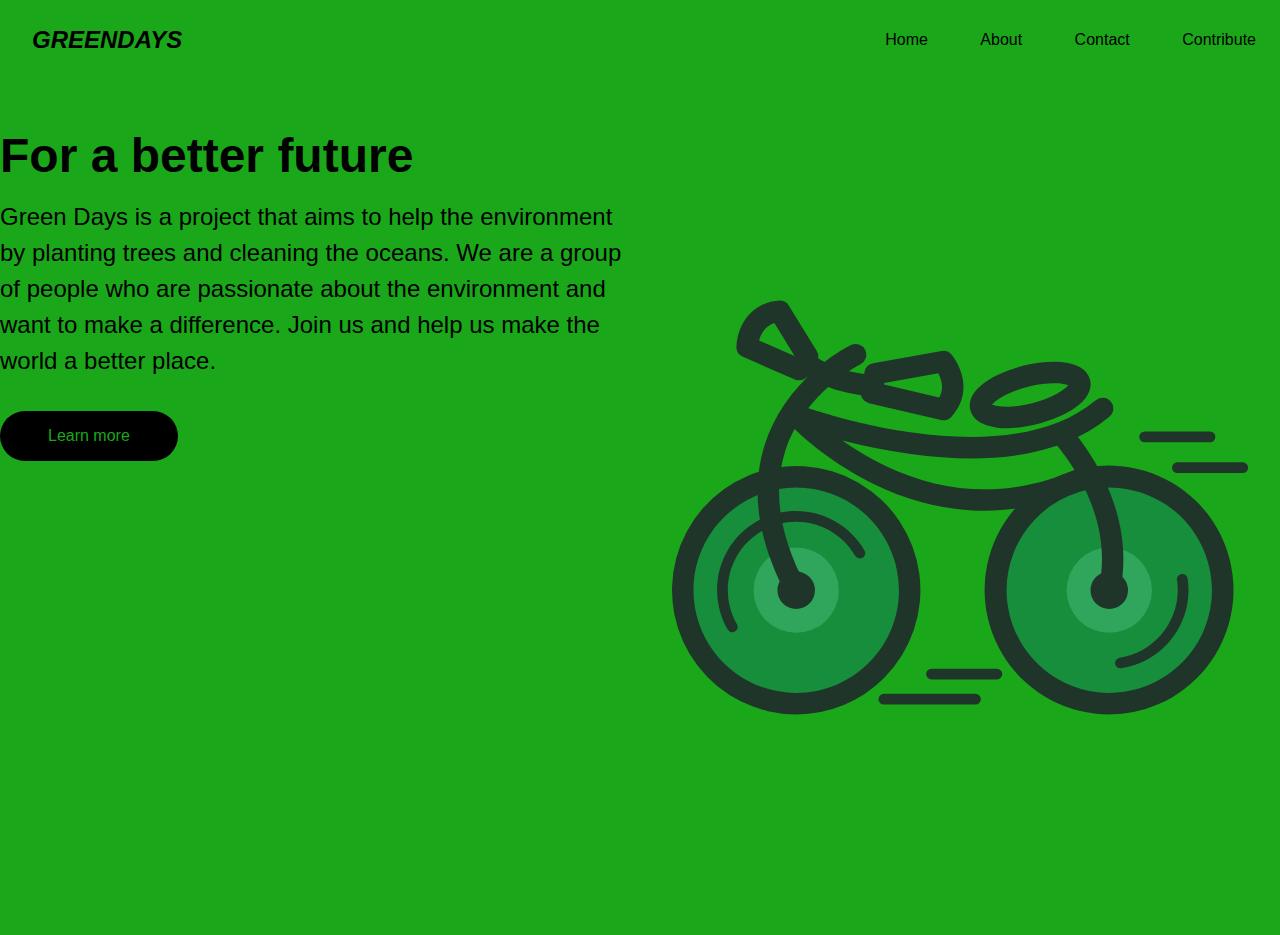
<file: srcs/requirements/portfolio/index.html>
<!DOCTYPE html>
<html lang="en">
<head>
	<meta charset="UTF-8">
	<meta name="viewport" content="width=device-width, initial-scale=1.0">
	<title>Green Days</title>
	<link rel="stylesheet" href="style.css">
</head>
<body>
	<nav>
		<div class="logo">GREENDAYS</div>
		<div class="nav-items">
			<a href="index.html">Home</a>
			<a href="about.html">About</a>
			<a href="contact.html">Contact</a>
			<a href="contribute.html">Contribute</a>
		</div>
	</nav>
	<section class="hero">
		<div class="hero-container">
			<div class="column-left">
				<h1>For a better future</h1>
				<p>Green Days is a project that aims to help the environment by planting trees and cleaning the oceans. We are a group of people who are passionate about the environment and want to make a difference. Join us and help us make the world a better place.</p>
				<button>Learn more</button>
			</div>
			<div class="column-right">
				<img src="assets/bike.svg" alt="lamp" class="hero-img">
			</div>
		</div>
	</section>
</body>
</html>
</file>
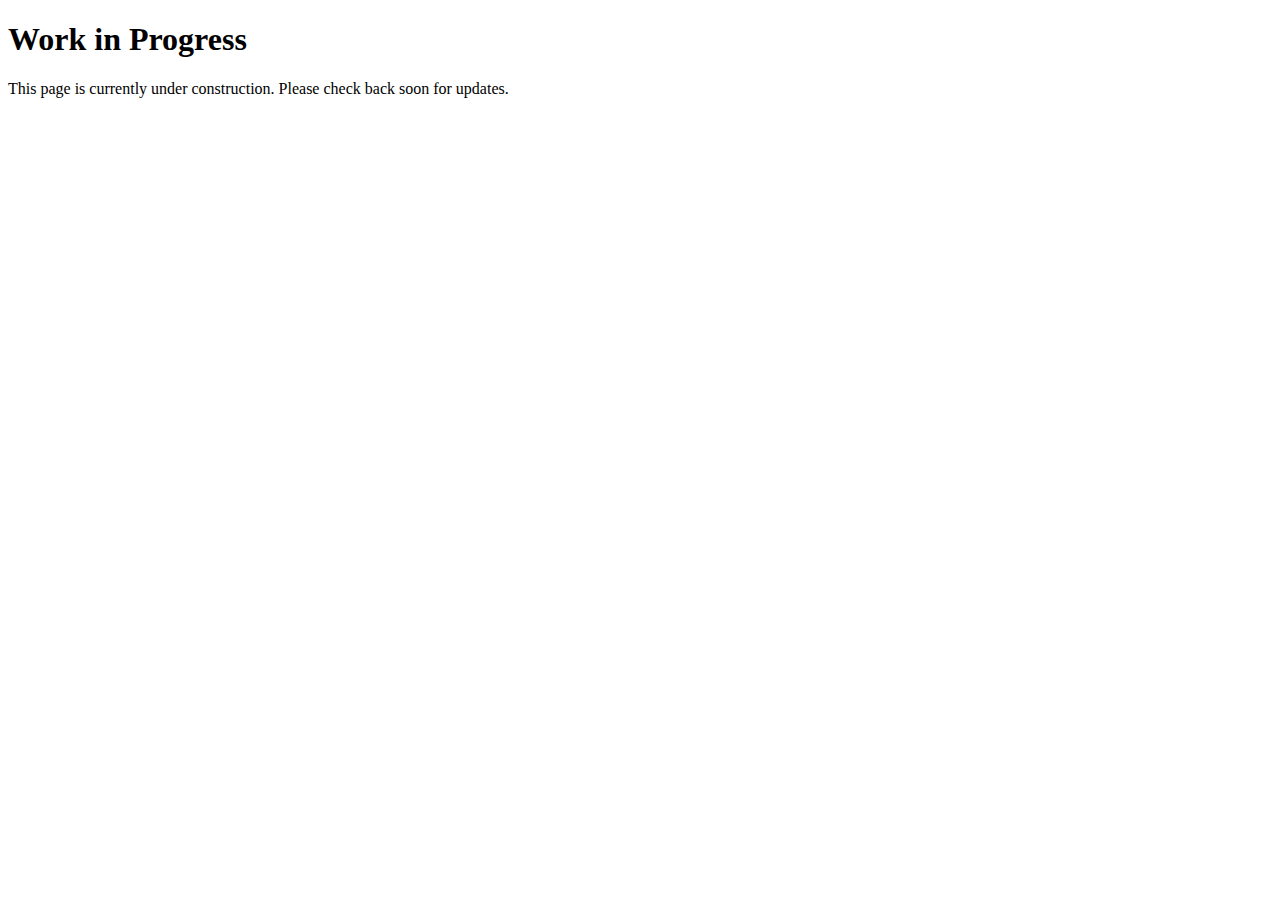
<file: srcs/requirements/portfolio/about.html>
<!DOCTYPE html>
<html lang="en">
<head>
    <meta charset="UTF-8">
    <meta name="viewport" content="width=device-width, initial-scale=1.0">
    <title>Work in Progress</title>
</head>
<body>
    <h1>Work in Progress</h1>
    <p>This page is currently under construction. Please check back soon for updates.</p>
</body>
</html>
</file>
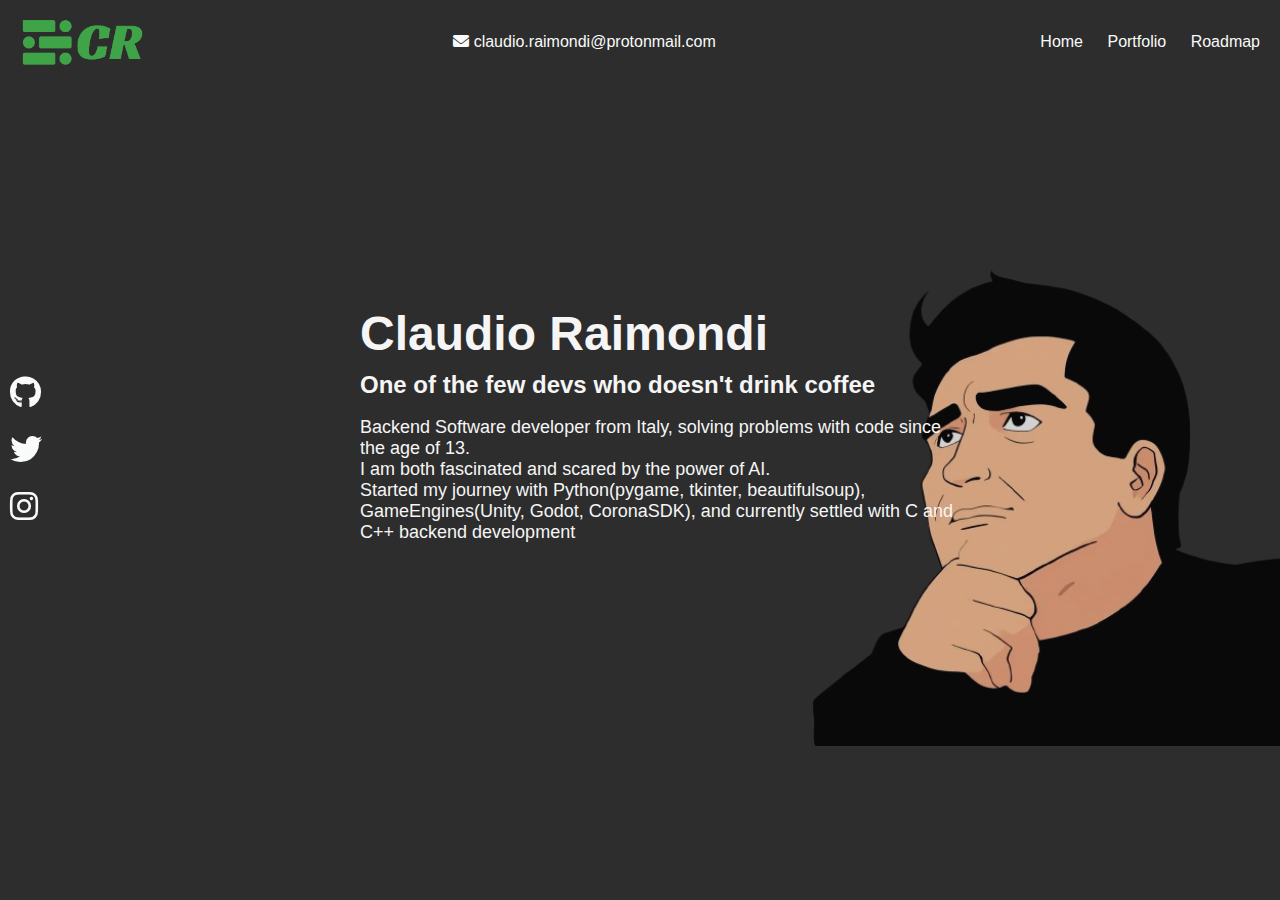
<file: srcs/requirements/wordpress/conf/website/home.html>
<!DOCTYPE html>
<html>
<head>
	<title>Home</title>
	<link rel="stylesheet" href="styles.css">
	<link rel="stylesheet" href="https://cdnjs.cloudflare.com/ajax/libs/font-awesome/6.0.0-beta3/css/all.min.css">
</head>
<body>
	<div class="top-header">
		<div class="logo">
			<img src="./logo.png" alt="Logo">
		</div>
		<div class="contact-info">
			<a href="mailto:claudio.raimondi@protonmail.com"><i class="fas fa-envelope"></i> claudio.raimondi@protonmail.com</a>
		</div>
		<div class="page-links">
			<a href="#home">Home</a>
			<a href="#portfolio">Portfolio</a>
			<a href="#roadmap">Roadmap</a>
		</div>
	</div>
	<div class="vertical-buttons">
		<a href="https://github.com/Raimo33" target="_blank"><i class="fab fa-github"></i></a>
		<a href="https://x.com/Raimo_0" target="_blank"><i class="fab fa-twitter"></i></a>
		<a href="https://www.instagram.com/clau_raimondi/" target="_blank"><i class="fab fa-instagram"></i></a>
	</div>
	<div class="main-content">
		<div class="text-block">
			<h1>Claudio Raimondi</h1>
			<h2>One of the few devs who doesn't drink coffee</h2>
			<p>
				Backend Software developer from Italy, solving problems with code since the age of 13.<br>
				I am both fascinated and scared by the power of AI.<br>
				Started my journey with Python(pygame, tkinter, beautifulsoup), GameEngines(Unity, Godot, CoronaSDK), and currently settled with C and C++ backend development<br>
			</p> 
		</div>
		<div class="image-block">
			<img src="./face.png" alt="Face">
		</div>
	</div>
</body>
</html>
</file>
<file: srcs/requirements/portfolio/style.css>
* {
	box-sizing: border-box;
	margin: 0;
	padding: 0;
	font-family: 'Trebuchet MS', 'Lucida Sans Unicode', 'Lucida Grande', 'Lucida Sans', Arial, sans-serif;
}

nav {
	height: 80px;
	background-color: #1aa81a;
	display: flex;
	justify-content: space-between;
	align-items: center;
	padding: 0rem calc((100vw - 1300px) / 2);
}

.logo {
	color: #000;
	font-size: 1.5rem;
	font-weight: bold;
	font-style: italic;
	padding: 0 2rem;
}

nav a {
	color: #000;
	text-decoration: none;
	padding: 0rem 1.5rem;
}

nav a:hover {
	color: #ffffff;
}

.hero {
	background-color: #1aa81a;
}

.hero-container {
	display: grid;
	grid-template-columns: 1fr 1fr;
	height: 95vh;
	padding: 3rem calc((100vw - 1300px) / 2);
}

.column {
	display: flex;
	flex-direction: column;
	justify-content: center;
	align-items: flex-start;
	color: #000;
	padding: 0rem 2rem;
}

.column-left h1 {
	margin-bottom: 1rem;
	font-size: 3rem;
}

.column-left p {
	margin-bottom: 2rem;
	font-size: 1.5rem;
	line-height: 1.5;
}

button {
	padding: 1rem 3rem;
	font-size: 1rem;
	border: none;
	color: #1aa81a;
	background-color: #000;
	cursor: pointer;
	border-radius: 50px;
}

button:hover {
	background: #fff;
	color: #000;
}

.column-right img {
	display: flex;
	justify-content: center;
	align-items: center;
	padding: 0rem 2rem;
}

.hero-img {
	width: 100%;
	height: 100%;
}

@media screen and (max-width: 768px) {
	.hero-container {
		grid-template-columns: 1fr;
	}
}
</file>
<file: srcs/requirements/wordpress/conf/website/styles.css>
/* styles.css */
body {
    font-family: Arial, sans-serif;
    margin: 0;
    padding: 0;
    background-color: #2D2D2D;
    height: 100vh;
    display: flex;
    flex-direction: column;
}

.top-header {
    display: flex;
    justify-content: space-between;
    align-items: center;
    padding: 10px 20px;
}

.logo img {
    height: 60px;
}

.contact-info {
    flex-grow: 1;
    text-align: center;
}

.contact-info a {
    text-decoration: none;
    color: #F9FBFA;
    font-size: 16px;
}

.contact-info a:hover {
    color: #41a349;
}

.page-links a {
    margin-left: 20px;
    text-decoration: none;
    color: #F9FBFA;
    font-size: 16px;
}

.page-links a:hover {
    color: #41a349;
}

.vertical-buttons {
    position: fixed;
    top: 50%;
    left: 10px;
    transform: translateY(-50%);
    display: flex;
    flex-direction: column;
    z-index: 10;
}

.vertical-buttons a {
    margin: 10px 0;
    font-size: 32px;
    color: #F9FBFA;
    text-decoration: none;
}

.vertical-buttons a:hover {
    color: #41a349;
}

.main-content {
    display: flex;
    justify-content: space-between;
    align-items: center;
    flex-grow: 1;
    position: relative;
    padding: 20px;
}

.text-block {
    flex: 1;
    max-width: 600px;
    z-index: 5;
    color: whitesmoke;
    padding: 20px;
    align-self: center;
	transform: translateX(50%) translateY(-20%);
}

.text-block h1 {
    font-size: 48px;
    margin: 0;
}

.text-block h2 {
    font-size: 24px;
    margin: 10px 0;
}

.text-block p {
    font-size: 18px;
}

.image-block {
    position: absolute;
    top: 50%;
    right: 0;
    transform: translateY(-50%); /* Center vertically */
    width: 40%;
    height: auto;
    max-height: 80%; /* Adjust to prevent cutting off */
    z-index: 0;
}

.image-block img {
    width: 100%;
    height: auto;
    object-fit: cover;
    opacity: 0.8;
}
</file>
